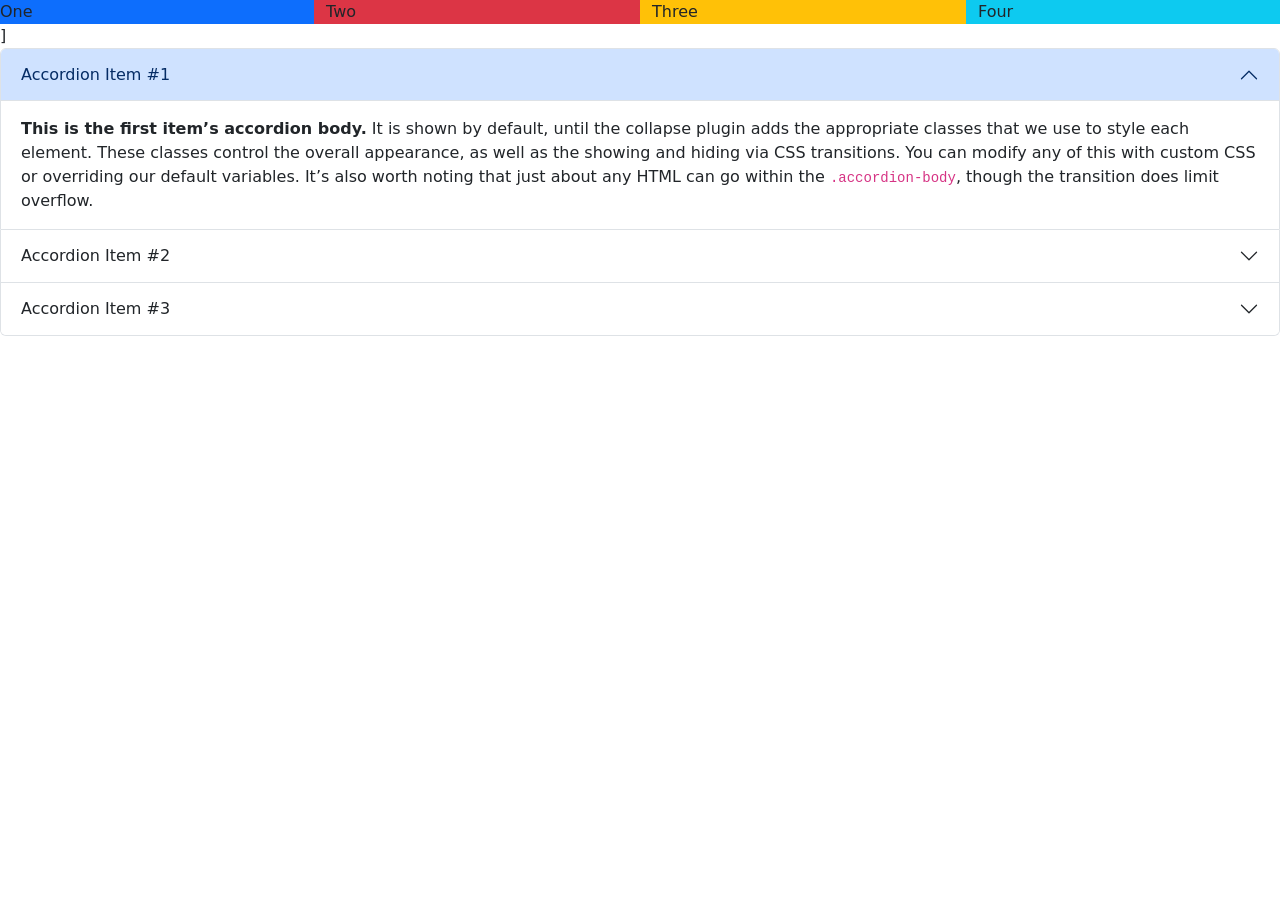
<file: Bootstrap/index.html>
<!doctype html>
<html lang="en">
  <head>
    <meta charset="utf-8">
    <meta name="viewport" content="width=device-width, initial-scale=1">
    <title>Bootstrap demo</title>
    <link href="https://cdn.jsdelivr.net/npm/bootstrap@5.3.8/dist/css/bootstrap.min.css" rel="stylesheet" integrity="sha384-sRIl4kxILFvY47J16cr9ZwB07vP4J8+LH7qKQnuqkuIAvNWLzeN8tE5YBujZqJLB" crossorigin="anonymous">
  </head>
  <style>
    .box{
        width: 200px;
        height: 200px;
    }
  </style>
  <body>
    <!-- <h1 class="text-secondary">Hello, world!</h1>

    <div class="box bg-warning px-5 m-5 rounded-5">
        hello
    </div> -->


    <!-- <div class="d-flex flex-row justify-content-center gap-2"> 
        <div class="w-25 h-50 bg-primary p-5">h</div>
        <div class="w-25 h-50 bg-info p-5">h</div>
        <div class="w-25 h-50 bg-danger p-5">h</div>
    </div>


    <div class="row">
        <div class="col-1 bg-primary">h</div>
        <div class="col-1 bg-secondary">h</div>
        <div class="col-1 bg-danger">h</div>
        <div class="col-1 bg-warning">h</div>
        <div class="col-1 bg-info">h</div>
        <div class="col-1 bg-dark">h</div>
        <div class="col-1 bg-primary">h</div>
        <div class="col-1 bg-secondary">h</div>
        <div class="col-1 bg-danger">h</div>
        <div class="col-1 bg-warning">h</div>
        <div class="col-1 bg-info">h</div>
        <div class="col-1 bg-dark">h</div>
    </div>


    <div class="row justify-content-center">
        <div class="col-2 bg-primary">h</div>
        <div class="col-2 bg-info">h</div>
        <div class="col-2 bg-secondary">h</div>
        <div class="col-2 bg-dark">hx</div>
    </div> -->

    <!-- <div class="bg-warning p-xxl-5 p-xl-4 p-lg-3 p-md-2 p-sm-1">
        Hello Everyone
    </div> -->

    <div class="row">
        <div class="col-xl-3 col-md-6 col-sm-12 bg-primary">One</div>
        <div class="col-xl-3 col-md-6 col-sm-12 bg-danger">Two</div>
        <div class="col-xl-3 col-md-6 col-sm-12 bg-warning">Three</div>
        <div class="col-xl-3 col-md-6 col-sm-12 bg-info">Four</div>
    </div>]


    <div class="accordion" id="accordionExample">
  <div class="accordion-item">
    <h2 class="accordion-header">
      <button class="accordion-button" type="button" data-bs-toggle="collapse" data-bs-target="#collapseOne" aria-expanded="true" aria-controls="collapseOne">
        Accordion Item #1
      </button>
    </h2>
    <div id="collapseOne" class="accordion-collapse collapse show" data-bs-parent="#accordionExample">
      <div class="accordion-body">
        <strong>This is the first item’s accordion body.</strong> It is shown by default, until the collapse plugin adds the appropriate classes that we use to style each element. These classes control the overall appearance, as well as the showing and hiding via CSS transitions. You can modify any of this with custom CSS or overriding our default variables. It’s also worth noting that just about any HTML can go within the <code>.accordion-body</code>, though the transition does limit overflow.
      </div>
    </div>
  </div>
  <div class="accordion-item">
    <h2 class="accordion-header">
      <button class="accordion-button collapsed" type="button" data-bs-toggle="collapse" data-bs-target="#collapseTwo" aria-expanded="false" aria-controls="collapseTwo">
        Accordion Item #2
      </button>
    </h2>
    <div id="collapseTwo" class="accordion-collapse collapse" data-bs-parent="#accordionExample">
      <div class="accordion-body">
        <strong>This is the second item’s accordion body.</strong> It is hidden by default, until the collapse plugin adds the appropriate classes that we use to style each element. These classes control the overall appearance, as well as the showing and hiding via CSS transitions. You can modify any of this with custom CSS or overriding our default variables. It’s also worth noting that just about any HTML can go within the <code>.accordion-body</code>, though the transition does limit overflow.
      </div>
    </div>
  </div>
  <div class="accordion-item">
    <h2 class="accordion-header">
      <button class="accordion-button collapsed" type="button" data-bs-toggle="collapse" data-bs-target="#collapseThree" aria-expanded="false" aria-controls="collapseThree">
        Accordion Item #3
      </button>
    </h2>
    <div id="collapseThree" class="accordion-collapse collapse" data-bs-parent="#accordionExample">
      <div class="accordion-body">
        <strong>This is the third item’s accordion body.</strong> It is hidden by default, until the collapse plugin adds the appropriate classes that we use to style each element. These classes control the overall appearance, as well as the showing and hiding via CSS transitions. You can modify any of this with custom CSS or overriding our default variables. It’s also worth noting that just about any HTML can go within the <code>.accordion-body</code>, though the transition does limit overflow.
      </div>
    </div>
  </div>
</div>

    <script src="https://cdn.jsdelivr.net/npm/bootstrap@5.3.8/dist/js/bootstrap.bundle.min.js" integrity="sha384-FKyoEForCGlyvwx9Hj09JcYn3nv7wiPVlz7YYwJrWVcXK/BmnVDxM+D2scQbITxI" crossorigin="anonymous"></script>
  </body>
</html>
</file>
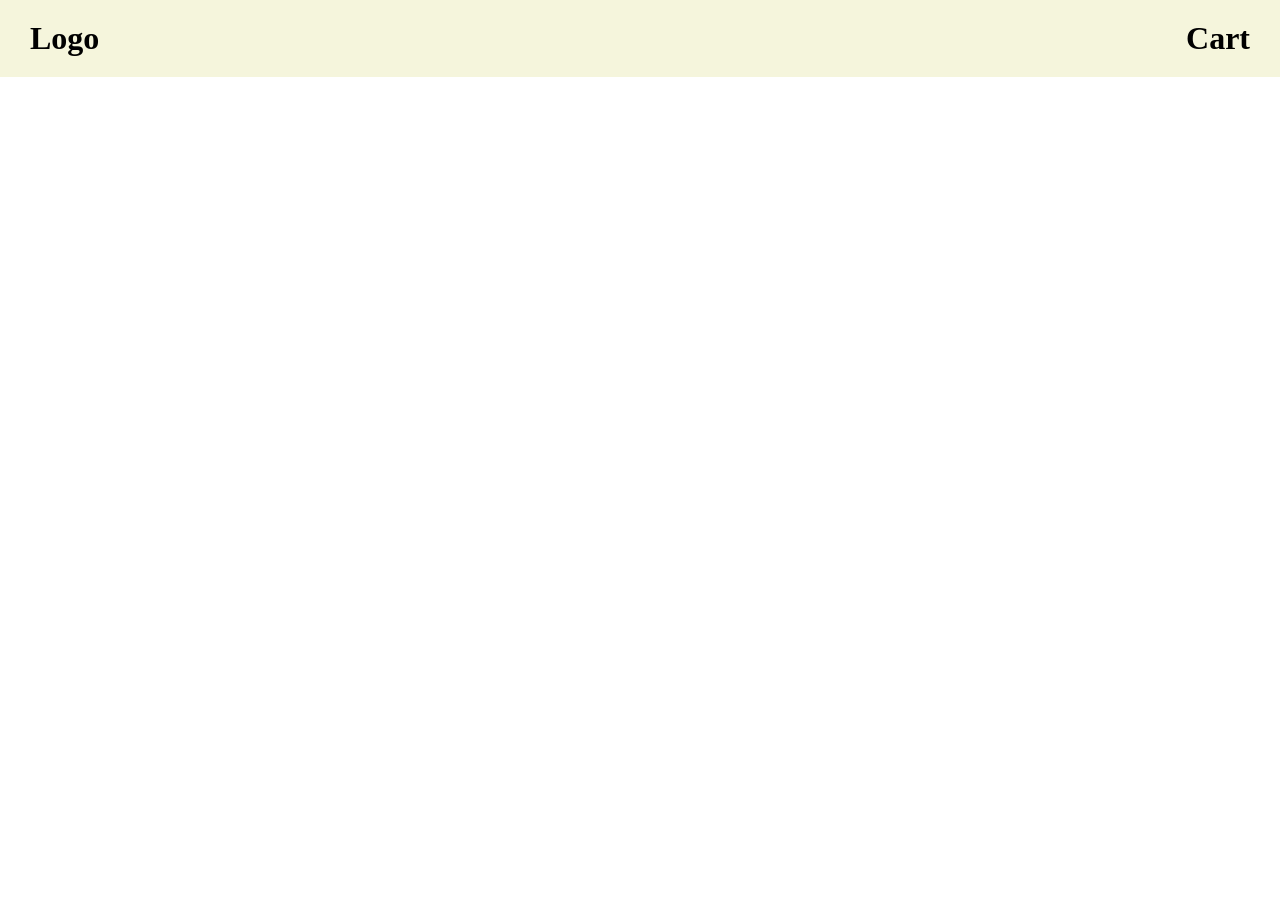
<file: Adv JS/Project/index.html>
<!DOCTYPE html>
<html lang="en">
<head>
    <meta charset="UTF-8">
    <meta name="viewport" content="width=device-width, initial-scale=1.0">
    <title>Document</title>
    <link rel="stylesheet" href="style.css">
</head>
<body>
    <header>
        <h1>Logo</h1>
        <h1>Cart</h1>
    </header>

    <main>
        
    </main>

    <script src="script.js"></script>
</body>
</html>
</file>
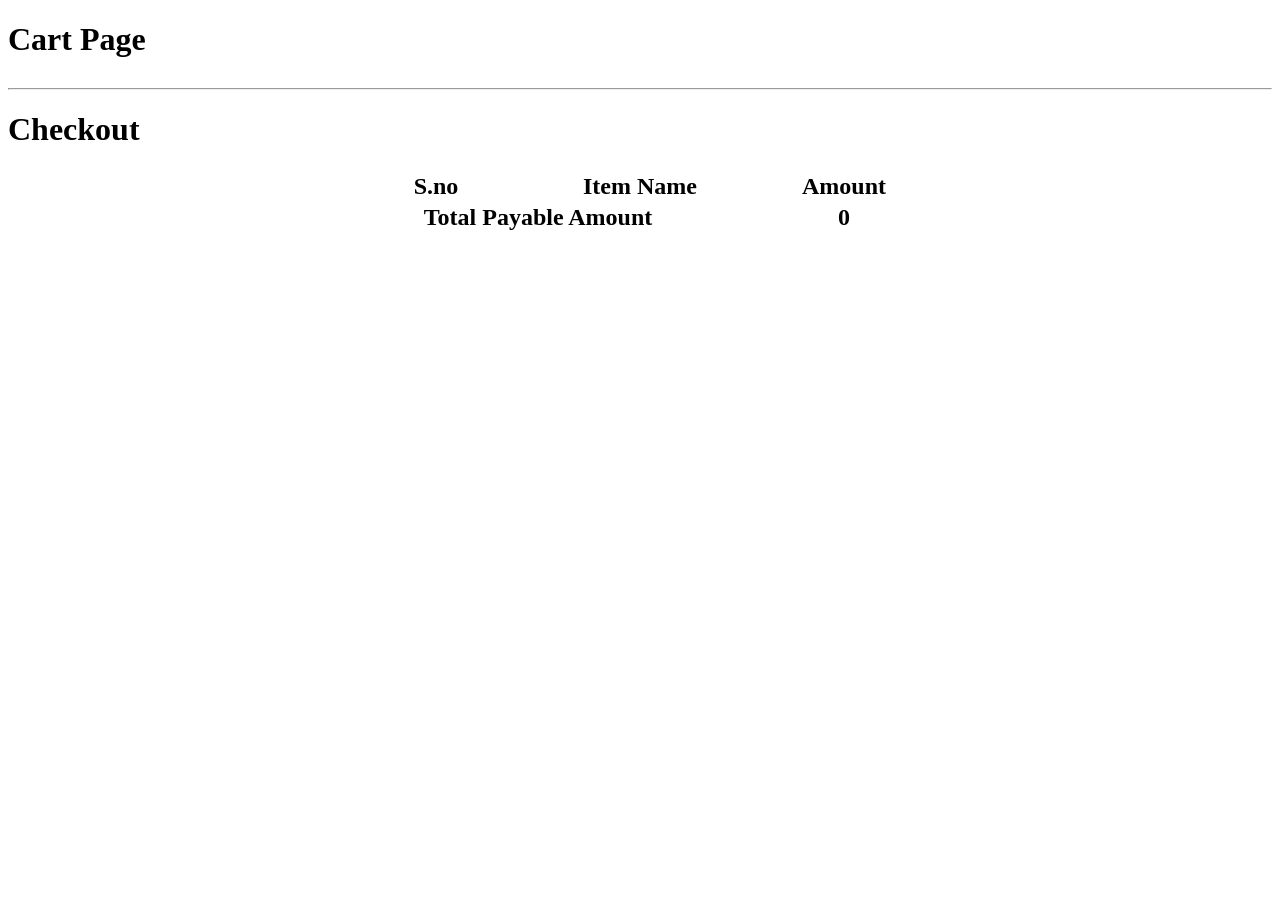
<file: Adv JS/Project/Cart.html>
<!DOCTYPE html>
<html lang="en">

<head>
    <meta charset="UTF-8">
    <meta name="viewport" content="width=device-width, initial-scale=1.0">
    <title>Document</title>
</head>
<style>
    .outer {
        display: flex;
        justify-content: space-between;
        align-items: center;
    }

    .qty {
        display: flex;
        justify-content: space-between;
        align-items: center;
    }

    .price-remove {
        display: flex;
        justify-content: space-between;
        align-items: center;
    }

    main {
        width: 80%;
        margin: auto;
        display: flex;
        flex-direction: column;
    }

    table{
        display: flex;
        justify-content: center;
        font-size: 1.5rem;
    }
</style>

<body>
    <h1>Cart Page</h1>
    <main>

    </main>
    <hr>
    <footer>
        <h1>Checkout</h1>
        <table>
            <tr class="head">
                <th width="200px">S.no</th>
                <th width="200px">Item Name</th>
                <th width="200px">Amount</th>
            </tr>
            <tr class="exit">
                <th colspan="2">Total Payable Amount</th>
                <th class="totalValue">0</th>
            </tr>
        </table>
    </footer>

    <script>

        let cart = JSON.parse(localStorage.getItem("mycart") || "[]");
        let head1 = document.querySelector(".head")


        console.log(cart)

        cart.map((el) => {
            let outer = document.createElement("div")

            let image = document.createElement("div")
            let content = document.createElement("div")

            let img = document.createElement("img")
            img.src = el.thumbnail

            let h1 = document.createElement("h1")

            let qty = document.createElement("div")
            let head = document.createElement("h3")

            let inc_dec = document.createElement("div")
            let dec = document.createElement("button")
            let no = document.createElement("span")
            let inc = document.createElement("button")

            let price_remove = document.createElement("div")
            let price = document.createElement("p")
            let remove = document.createElement("button")

            h1.innerText = el.title
            head.innerText = "Quantity"
            dec.innerText = "-"
            inc.innerText = "+"
            remove.innerText = "Remove from Cart"
            no.innerText = el.qty
            price.innerText = `Rs ${Math.ceil(el.price * 93) * el.qty}/-`

            outer.classList.add("outer")
            qty.classList.add("qty")
            price_remove.classList.add("price-remove")
            content.style.width = "40%"
            
            let totalValue=document.querySelector(".totalValue")
            let total = cart.reduce((acc,el) => {
               return acc+(el.qty*(Math.ceil(el.price*93)))
            },0)

            inc.addEventListener("click", () => {
                console.log("clicked")
                let existing = cart.find((product) => product.id === el.id)
                if (existing) {
                    existing.qty += 1
                    // cart.push({...el,existing})
                    localStorage.setItem("mycart", JSON.stringify(cart))
                }
                if (el.qty == 1) {
                    dec.disabled = true
                }
                else {
                    dec.disabled = false

                }

                no.innerText = el.qty
                price.innerText = `Rs ${Math.ceil(el.price * 93) * el.qty}/-`;

                item_price.innerText = `Rs ${Math.ceil(el.price * 93) * el.qty}/-`
                totalValue.innerText=`Rs ${total}/-`
            })

            dec.addEventListener("click", () => {
                console.log("clicked")
                let existing = cart.find((product) => product.id === el.id)
                if (existing) {
                    existing.qty -= 1
                    localStorage.setItem("mycart", JSON.stringify(cart))
                }
                if (el.qty == 1) {
                    dec.disabled = true
                }

                no.innerText = el.qty
                price.innerText = `Rs ${Math.ceil(el.price * 93) * el.qty}/-`
                item_price.innerText = `Rs ${Math.ceil(el.price * 93) * el.qty}/-`
                totalValue.innerText=`Rs ${total}/-`
            })


            image.append(img)
            inc_dec.append(dec, no, inc)

            qty.append(head, inc_dec)
            price_remove.append(price, remove)

            content.append(h1, qty, price_remove)

            outer.append(image, content)


            document.querySelector("main").append(outer)


            if (el.qty == 1) {
                dec.disabled = true
            }

            let row = document.createElement("tr")
            let s_no = document.createElement("td")
            let item_name = document.createElement("td")
            let item_price = document.createElement("td")
            row.style.textAlign = "center"

            s_no.innerText = "1"
            item_name.innerText = el.title
            item_price.innerText = `Rs ${Math.ceil(el.price * 93) * el.qty}/-`
            row.append(s_no, item_name, item_price)

            head1.insertAdjacentElement("afterend", row)

            // reduce(callback,acc)

            

            console.log(Math.ceil(total))

            totalValue.innerText=`Rs ${total}/-`
        })
    </script>
</body>

</html>
</file>
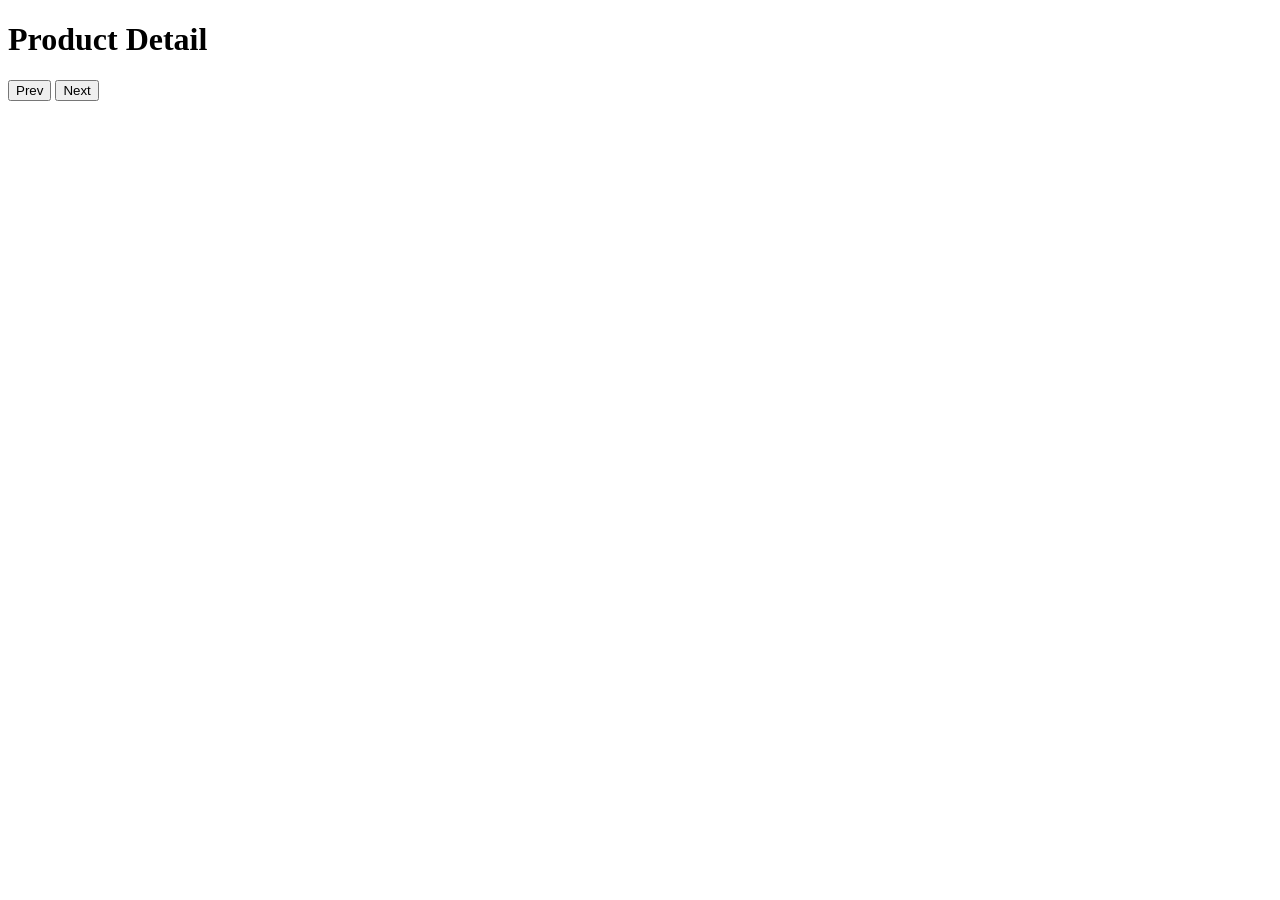
<file: Adv JS/Project/ProductDetail.html>
<!DOCTYPE html>
<html lang="en">
<head>
    <meta charset="UTF-8">
    <meta name="viewport" content="width=device-width, initial-scale=1.0">
    <title>Document</title>
</head>
<style>
    .slider{
    }
    .slides{
        width: 400px;
        display: flex;
        overflow: hidden;
    }
</style>
<body>
    <h1>Product Detail</h1>

    <main>
        <div class="slider">
            <div class="slides"></div>
            <button>Prev</button>
            <button class="next">Next</button>
        </div>
        <div class="content"></div>
    </main>

    <script src="products.js"></script>
</body>
</html>
</file>
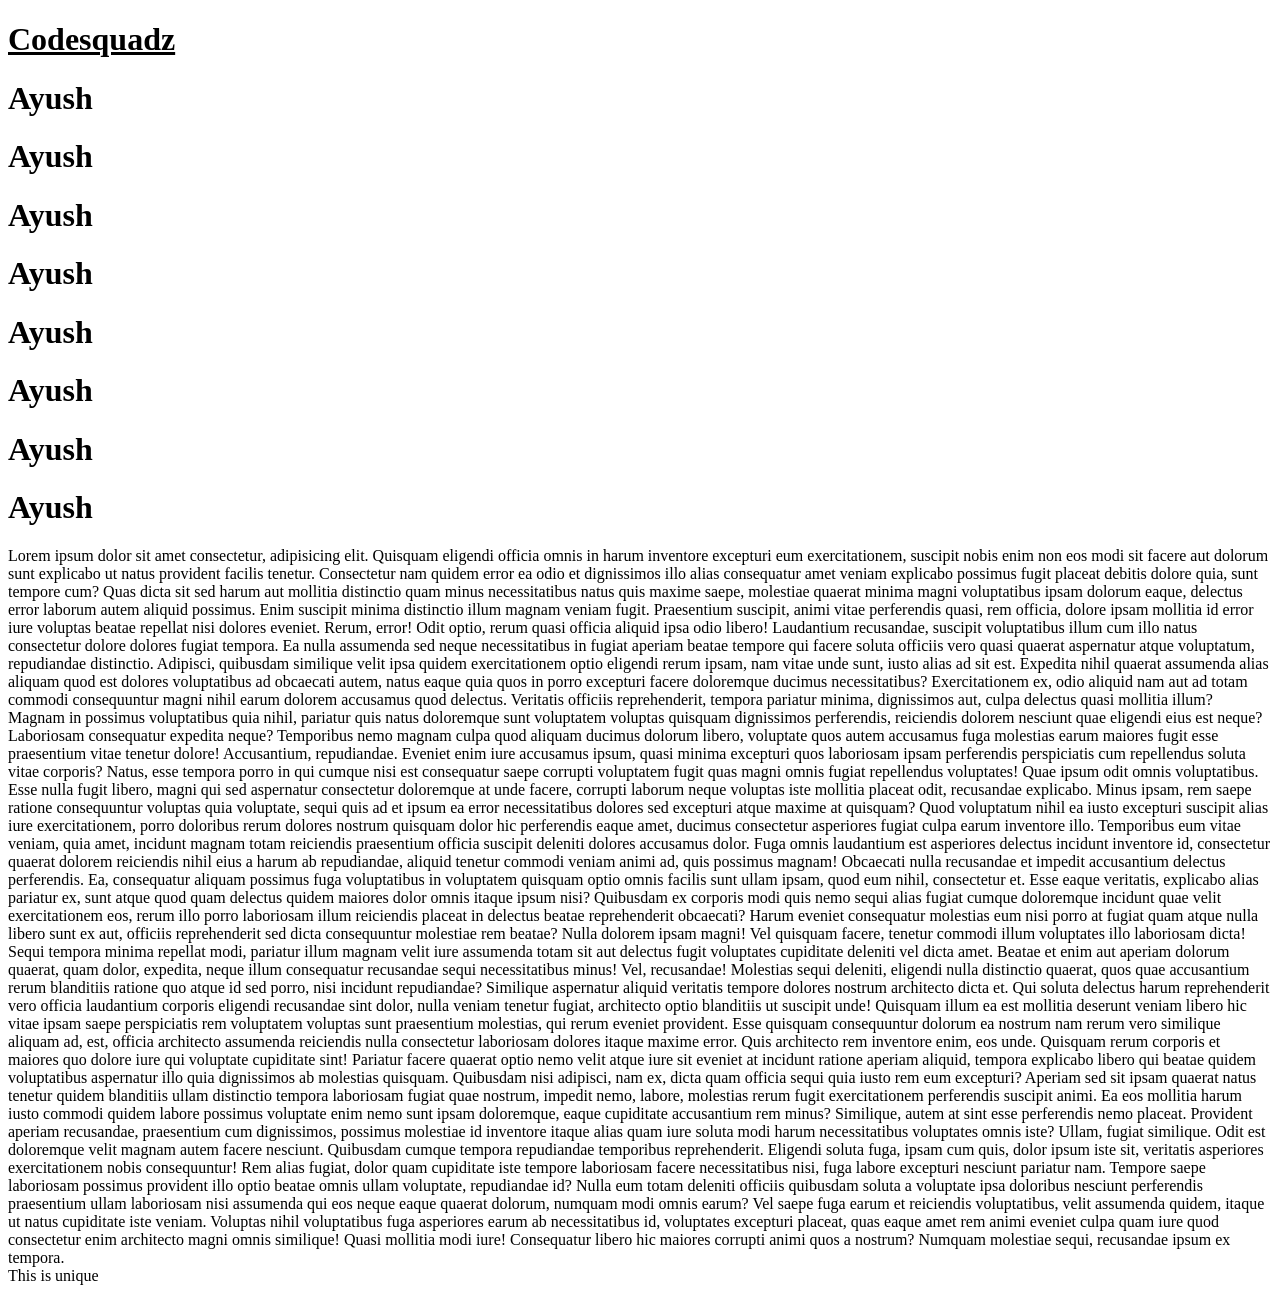
<file: JS/Class 5/FifthJs.html>
<!DOCTYPE html>
<html lang="en">
<head>
    <meta charset="UTF-8">
    <meta name="viewport" content="width=device-width, initial-scale=1.0">
    <title>Document</title>
</head>
<body>
    
    <h1>Ayush</h1>
    <h1>Ayush</h1>
    <h1>Ayush</h1>
    <h1>Ayush</h1>
    <h1>Ayush</h1>
    <h1>Ayush</h1>
    <h1>Ayush</h1>
    <h1>Ayush</h1>
    <h1>Ayush</h1>

    <div class="content">
        Lorem ipsum dolor sit amet consectetur, adipisicing elit. Quisquam eligendi officia omnis in harum inventore excepturi eum exercitationem, suscipit nobis enim non eos modi sit facere aut dolorum sunt explicabo ut natus provident facilis tenetur. Consectetur nam quidem error ea odio et dignissimos illo alias consequatur amet veniam explicabo possimus fugit placeat debitis dolore quia, sunt tempore cum? Quas dicta sit sed harum aut mollitia distinctio quam minus necessitatibus natus quis maxime saepe, molestiae quaerat minima magni voluptatibus ipsam dolorum eaque, delectus error laborum autem aliquid possimus. Enim suscipit minima distinctio illum magnam veniam fugit. Praesentium suscipit, animi vitae perferendis quasi, rem officia, dolore ipsam mollitia id error iure voluptas beatae repellat nisi dolores eveniet. Rerum, error! Odit optio, rerum quasi officia aliquid ipsa odio libero! Laudantium recusandae, suscipit voluptatibus illum cum illo natus consectetur dolore dolores fugiat tempora. Ea nulla assumenda sed neque necessitatibus in fugiat aperiam beatae tempore qui facere soluta officiis vero quasi quaerat aspernatur atque voluptatum, repudiandae distinctio. Adipisci, quibusdam similique velit ipsa quidem exercitationem optio eligendi rerum ipsam, nam vitae unde sunt, iusto alias ad sit est. Expedita nihil quaerat assumenda alias aliquam quod est dolores voluptatibus ad obcaecati autem, natus eaque quia quos in porro excepturi facere doloremque ducimus necessitatibus? Exercitationem ex, odio aliquid nam aut ad totam commodi consequuntur magni nihil earum dolorem accusamus quod delectus. Veritatis officiis reprehenderit, tempora pariatur minima, dignissimos aut, culpa delectus quasi mollitia illum? Magnam in possimus voluptatibus quia nihil, pariatur quis natus doloremque sunt voluptatem voluptas quisquam dignissimos perferendis, reiciendis dolorem nesciunt quae eligendi eius est neque? Laboriosam consequatur expedita neque? Temporibus nemo magnam culpa quod aliquam ducimus dolorum libero, voluptate quos autem accusamus fuga molestias earum maiores fugit esse praesentium vitae tenetur dolore! Accusantium, repudiandae. Eveniet enim iure accusamus ipsum, quasi minima excepturi quos laboriosam ipsam perferendis perspiciatis cum repellendus soluta vitae corporis? Natus, esse tempora porro in qui cumque nisi est consequatur saepe corrupti voluptatem fugit quas magni omnis fugiat repellendus voluptates! Quae ipsum odit omnis voluptatibus. Esse nulla fugit libero, magni qui sed aspernatur consectetur doloremque at unde facere, corrupti laborum neque voluptas iste mollitia placeat odit, recusandae explicabo. Minus ipsam, rem saepe ratione consequuntur voluptas quia voluptate, sequi quis ad et ipsum ea error necessitatibus dolores sed excepturi atque maxime at quisquam? Quod voluptatum nihil ea iusto excepturi suscipit alias iure exercitationem, porro doloribus rerum dolores nostrum quisquam dolor hic perferendis eaque amet, ducimus consectetur asperiores fugiat culpa earum inventore illo. Temporibus eum vitae veniam, quia amet, incidunt magnam totam reiciendis praesentium officia suscipit deleniti dolores accusamus dolor. Fuga omnis laudantium est asperiores delectus incidunt inventore id, consectetur quaerat dolorem reiciendis nihil eius a harum ab repudiandae, aliquid tenetur commodi veniam animi ad, quis possimus magnam! Obcaecati nulla recusandae et impedit accusantium delectus perferendis. Ea, consequatur aliquam possimus fuga voluptatibus in voluptatem quisquam optio omnis facilis sunt ullam ipsam, quod eum nihil, consectetur et. Esse eaque veritatis, explicabo alias pariatur ex, sunt atque quod quam delectus quidem maiores dolor omnis itaque ipsum nisi? Quibusdam ex corporis modi quis nemo sequi alias fugiat cumque doloremque incidunt quae velit exercitationem eos, rerum illo porro laboriosam illum reiciendis placeat in delectus beatae reprehenderit obcaecati? Harum eveniet consequatur molestias eum nisi porro at fugiat quam atque nulla libero sunt ex aut, officiis reprehenderit sed dicta consequuntur molestiae rem beatae? Nulla dolorem ipsam magni! Vel quisquam facere, tenetur commodi illum voluptates illo laboriosam dicta! Sequi tempora minima repellat modi, pariatur illum magnam velit iure assumenda totam sit aut delectus fugit voluptates cupiditate deleniti vel dicta amet. Beatae et enim aut aperiam dolorum quaerat, quam dolor, expedita, neque illum consequatur recusandae sequi necessitatibus minus! Vel, recusandae! Molestias sequi deleniti, eligendi nulla distinctio quaerat, quos quae accusantium rerum blanditiis ratione quo atque id sed porro, nisi incidunt repudiandae? Similique aspernatur aliquid veritatis tempore dolores nostrum architecto dicta et. Qui soluta delectus harum reprehenderit vero officia laudantium corporis eligendi recusandae sint dolor, nulla veniam tenetur fugiat, architecto optio blanditiis ut suscipit unde! Quisquam illum ea est mollitia deserunt veniam libero hic vitae ipsam saepe perspiciatis rem voluptatem voluptas sunt praesentium molestias, qui rerum eveniet provident. Esse quisquam consequuntur dolorum ea nostrum nam rerum vero similique aliquam ad, est, officia architecto assumenda reiciendis nulla consectetur laboriosam dolores itaque maxime error. Quis architecto rem inventore enim, eos unde. Quisquam rerum corporis et maiores quo dolore iure qui voluptate cupiditate sint! Pariatur facere quaerat optio nemo velit atque iure sit eveniet at incidunt ratione aperiam aliquid, tempora explicabo libero qui beatae quidem voluptatibus aspernatur illo quia dignissimos ab molestias quisquam. Quibusdam nisi adipisci, nam ex, dicta quam officia sequi quia iusto rem eum excepturi? Aperiam sed sit ipsam quaerat natus tenetur quidem blanditiis ullam distinctio tempora laboriosam fugiat quae nostrum, impedit nemo, labore, molestias rerum fugit exercitationem perferendis suscipit animi. Ea eos mollitia harum iusto commodi quidem labore possimus voluptate enim nemo sunt ipsam doloremque, eaque cupiditate accusantium rem minus? Similique, autem at sint esse perferendis nemo placeat. Provident aperiam recusandae, praesentium cum dignissimos, possimus molestiae id inventore itaque alias quam iure soluta modi harum necessitatibus voluptates omnis iste? Ullam, fugiat similique. Odit est doloremque velit magnam autem facere nesciunt. Quibusdam cumque tempora repudiandae temporibus reprehenderit. Eligendi soluta fuga, ipsam cum quis, dolor ipsum iste sit, veritatis asperiores exercitationem nobis consequuntur! Rem alias fugiat, dolor quam cupiditate iste tempore laboriosam facere necessitatibus nisi, fuga labore excepturi nesciunt pariatur nam. Tempore saepe laboriosam possimus provident illo optio beatae omnis ullam voluptate, repudiandae id? Nulla eum totam deleniti officiis quibusdam soluta a voluptate ipsa doloribus nesciunt perferendis praesentium ullam laboriosam nisi assumenda qui eos neque eaque quaerat dolorum, numquam modi omnis earum? Vel saepe fuga earum et reiciendis voluptatibus, velit assumenda quidem, itaque ut natus cupiditate iste veniam. Voluptas nihil voluptatibus fuga asperiores earum ab necessitatibus id, voluptates excepturi placeat, quas eaque amet rem animi eveniet culpa quam iure quod consectetur enim architecto magni omnis similique! Quasi mollitia modi iure! Consequatur libero hic maiores corrupti animi quos a nostrum? Numquam molestiae sequi, recusandae ipsum ex tempora.
    </div>

    <div id="unique">
        This is unique
    </div>

    <script>
        // Two Dimensional ARRAY
        // let arr=[
        //     [10,20,30],
        //     [40,50,60]
        // ]

        // console.log(arr)

        // for(let i=0;i<arr.length;i++){ // 0 1
        //     console.log(arr[i])
        //         for(let j=0;j<arr[i].length;j++){
        //             console.log(arr[i][j])
        //     }
        // }

        // Objects are divided in key value pair.
        // {key:value,........} , it is unstructured way.

        // Api data is stored in this form (JSON DATA)

        // JSON : JAVASCRIPT OBJECT NOTATION

        let obj={
            name:"Sumit",
            age:25,
            city:"Gurgaon"
        }

        console.log(obj)

        // Array of objects
        let arrObj=[
            {
                name:"Vishwas",
                city:"Hardoi",
                course:"MERN"
            },
            {
                name:"Nikhil",
                city:"Nashik",
                course:"JAVA"
            },
            {
                name:"Mamta",
                city:"Chandigarh",
                course:"DOT NET"
            },
            {
                name:"Lalit",
                city:"Noida",
                course:"DA"
            },
            {
                name:"Kusum",
                city:"Ghaziabad",
                course:"DS"
            }
        ]

        // console.log(arrObj)

        // How we can access the key ?
        // 2 ways
        // i. using . operator
        // ii. using ["keyname"]

        // for(let i=0;i<arrObj.length;i++){
        //     // console.log(arrObj[i].name)
        //     // console.log(arrObj[i].city)
        //     // console.log(arrObj[i]["course"])

        //     console.log(`My name is ${arrObj[i].name} I belong to ${arrObj[i].city} I have pursed ${arrObj[i].course} from Codesquadz.`)
        // }

        // If I want to add any key in our object?
        // objectName["keyname"]="Value"; // if key exist then it will get update , otherwise it will get add.

        // for(let i=0;i<arrObj.length;i++){
        //     arrObj[i]["branch"]="Noida"
        // }

        // console.log(arrObj)

        // DOM : Document Object Model

        // If you want access whole page : document

        // How to access the Element?
            // getElementByID,getElementByClassName,getElementByTagname
            // let h1=document.getElementsByTagName("h1") // array return
            // console.log(h1[0])
 
            // let para=document.getElementsByClassName("content") // array return
            // console.log(para[0])

            // let unique=document.getElementById("unique") // element
            // console.log(unique)

            // querySelector , querySelectorAll(array)
            let h1=document.querySelector("h1")
            // let para=document.querySelector(".content")
            // let unique=document.querySelector("#unique")
            
            // let h1=document.querySelectorAll("h1")

            // How to Edit the text?
            // innerText & innerHTML
            h1.innerText="<u>Codesquadz</u>"
            h1.innerHTML="<u>Codesquadz</u>"
            console.log(h1.innerText)
    </script>
</body>
</html>
</file>
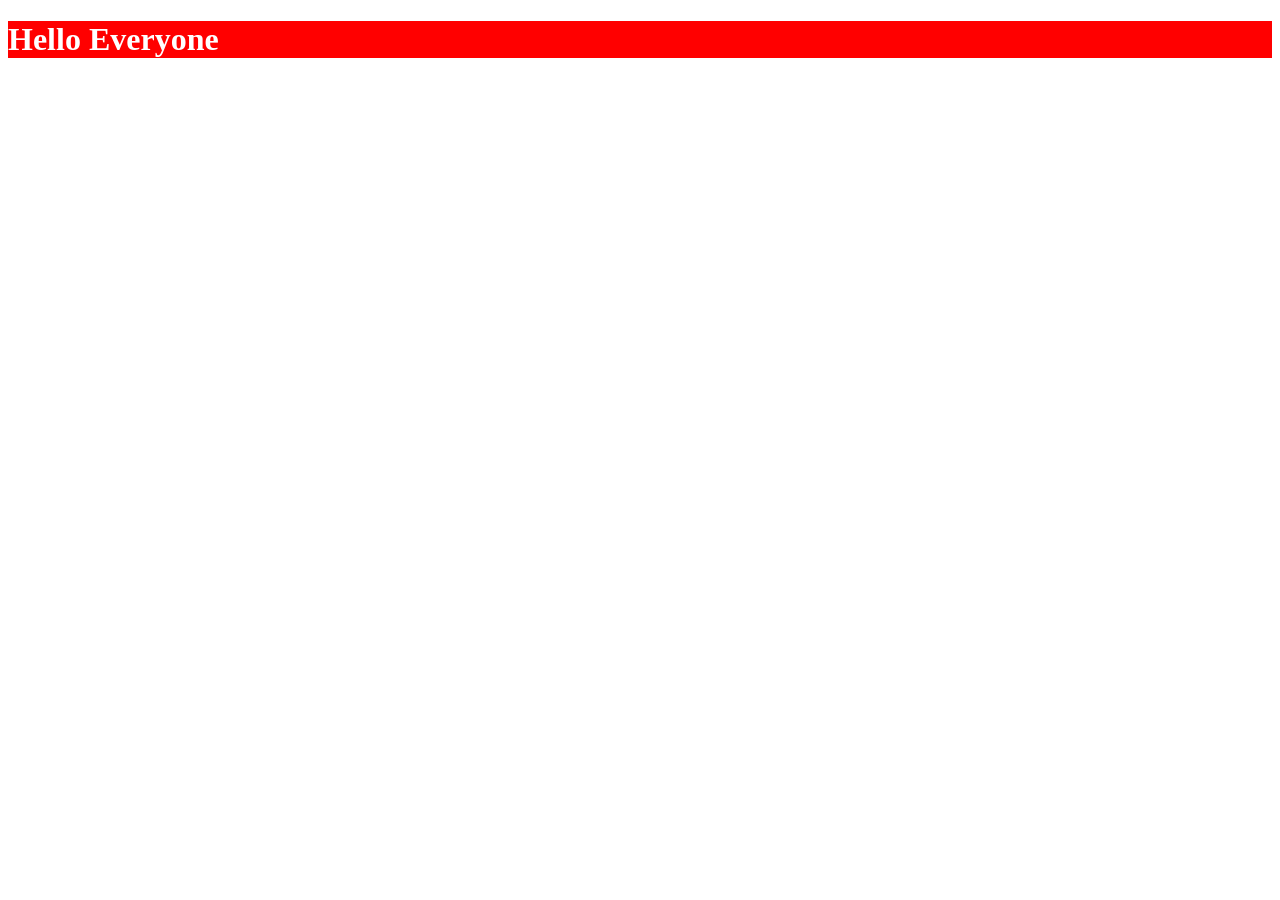
<file: JS/Class 6/SixthJs.html>
<!DOCTYPE html>
<html lang="en">
<head>
    <meta charset="UTF-8">
    <meta name="viewport" content="width=device-width, initial-scale=1.0">
    <title>Document</title>
</head>
<style>
    .color{
        color: white;
    }

    .bg{
        background-color: red;
    }

    .font{
        font-size: 6rem;
    }
</style>
<body>
    
    <h1>
        Hello Everyone
    </h1>
    <script>
        // What is Functions?
        // A block of code that is executed whenever it is called.

        // Syntax
        // function func_name(){
            // code
        // }

        // func_name() // call

        // function greet(){
        //     console.log("hello Everyone");
        // }

        // greet()

        // What is iife?
        // immediate invoke function expression.

        // (function greet(){
        //     console.log("hello Everyone");
        // })()

        // What are the scopes of the function?
        // Their three types of scopes:
        // 1. Global Scope : 
        // let a=10;
        // function call(){
        //     console.log(a)
        // }

        // call()

        // 2. Block Scope
        // {
        //     let b=10;
        // }
        // console.log(b)

        // 3. Function Scope
        // function intro(){
        //     let name="Ayush Kumar"
        // }

        // console.log(name);

        // 3. Lexical Scope / What is Closures?

        // function outerFun(){ // in this scope child func can access value of parent function.
        //     let a=10;
        //     function innerFunc(){
        //         let b=20;
        //         console.log(a+b)
        //     }
        //     innerFunc()
        // }

        // Type of Functions:
        // 1. Normal Function
        // 2. Parmeterised & Argument Function
        // function add(a,b){
        //     console.log(a+b)
        // }

        // add(10,20);
        // add(11,20);
        // add(12,20);
        // add(13,20);

        // 3. returning function
        // return keyword : Where the value is directly assigned to a function.
        // function add(a,b){
        //     return a+b
        // }

        // 4. Default Parameter Function.
        // function employee(name,city="Delhi"){
        //     console.log(name,city)
        // }

        // employee("Ayush")
        // employee("Anil")
        // employee("Anish","Noida")

        // 5. Variable FUnction Expression
        // let detail=function(name,city){
        //     console.log(name,city)
        // }

        // detail("Nishant","Gurgaon")

        // 6. Arrow Function
        // let detail=()=>{
        //     console.log("Arrow Function")
        // }


        // How we can create styling? // inline css
        // variable.style.propertName
        let h1=document.querySelector("h1")

        // h1.style.backgroundColor="red"
        // h1.style.color="white"

        // What is getter & setter?
        // getAttribute & setAttribute

        // console.log(h1.getAttribute("class")) // this get me a value of attribute
        // h1.setAttribute("class","font")

        // Here setAttribute overlaps all the old values.

        // What is class List?
        // .add,.remove,.contains,.toggle
        h1.classList.add("bg")
        h1.classList.add("color")
        h1.classList.add("font")

        h1.classList.remove("font")

        h1.classList.toggle("font")
        h1.classList.toggle("font")
        h1.classList.toggle("font")
        h1.classList.toggle("font")

        console.log(h1.classList.contains("font"))


    </script>
</body>
</html>
</file>
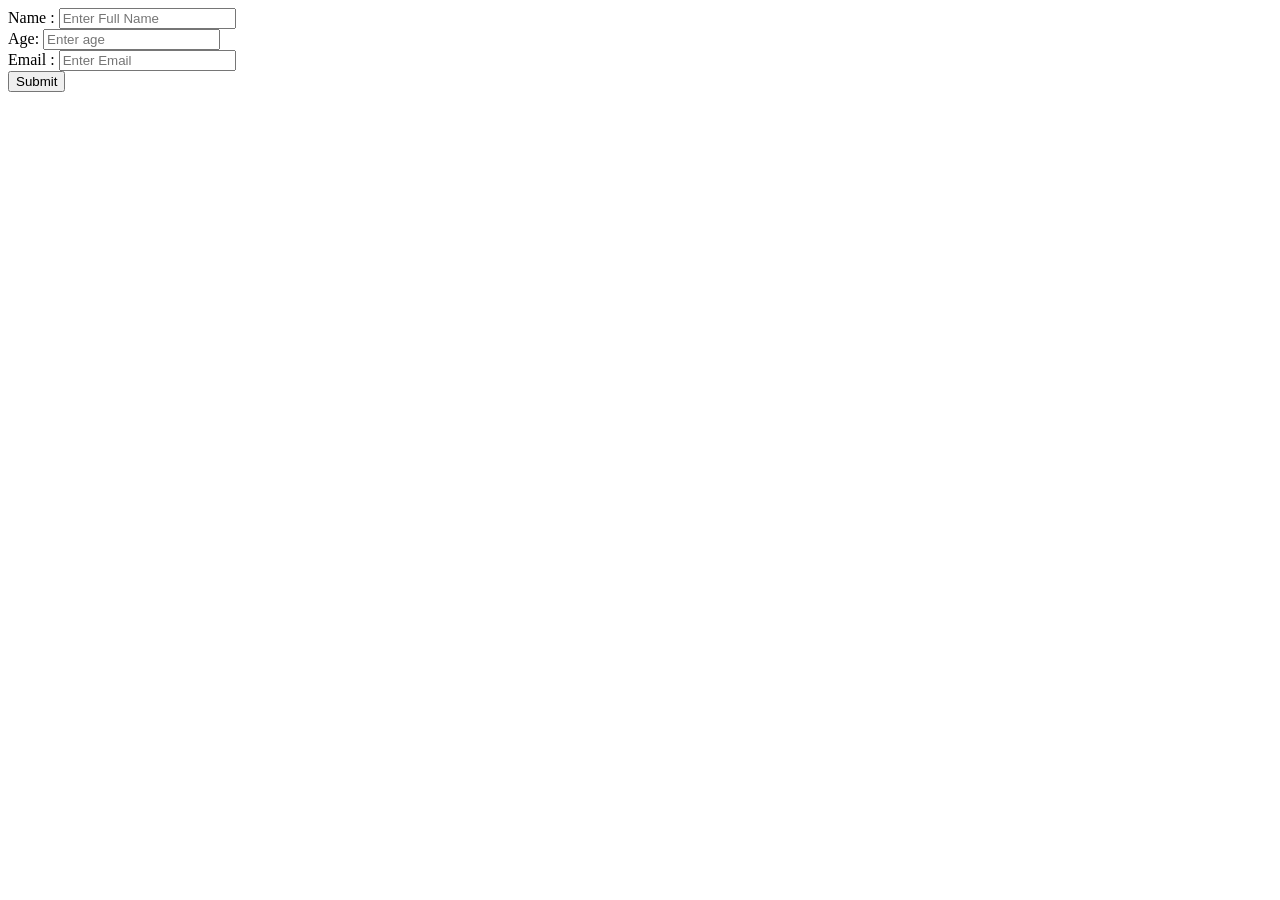
<file: JS/Class 7/SeventJs.html>
<!DOCTYPE html>
<html lang="en">

<head>
    <meta charset="UTF-8">
    <meta name="viewport" content="width=device-width, initial-scale=1.0">
    <title>Document</title>
</head>

<body>
    <!-- <p>
        Lorem ipsum dolor sit amet consectetur adipisicing elit. Modi labore sapiente velit dolore quos nam culpa cum,
        voluptatum et perspiciatis magnam praesentium esse vero beatae pariatur illum veniam impedit quidem mollitia?
        Provident sunt eveniet voluptas cupiditate quam distinctio odit, illum accusantium optio veniam repudiandae nam
        ab vel? Qui, illo asperiores natus iusto ullam doloribus in ratione totam possimus quibusdam laborum, ducimus
        deserunt officia nisi quasi modi iure, maiores optio voluptatibus sunt eum. Numquam distinctio nihil, eius
        facilis dolore quis non modi nemo quaerat neque iure omnis cupiditate obcaecati hic provident ad rerum minima
        recusandae, natus corrupti autem maiores sed cumque.
    </p> -->

    <!-- <button onclick="handleClick()">Click Me</button> -->

    <!-- <input type="text">
    <button>Click Me</button> -->


    <form action="">
        <label for="">Name :</label>
        <input type="text" placeholder="Enter Full Name" id="name">
        <br>
        <label for="">Age: </label>
        <input type="number" placeholder="Enter age" id="age">
        <br>
        <label for="">Email :</label>
        <input type="email" placeholder="Enter Email" id="email">
        <br>
        <input type="submit" id="submit">
    </form>

    <script>
        // let h1=document.createElement("h1")
        // h1.innerText="Hello"

        // document.querySelector("body").append(h1)
        // document.querySelector("body").prepend(h1)
        // document.querySelector("p").insertAdjacentElement("afterbegin",h1)
        // document.querySelector("p").insertAdjacentElement("afterend",h1)
        // document.querySelector("p").insertAdjacentElement("beforeend",h1)
        // document.querySelector("p").insertAdjacentElement("beforebegin",h1)

        let data = [
            {
                "userId": 1,
                "id": 1,
                "title": "sunt aut facere repellat provident occaecati excepturi optio reprehenderit",
                "body": "quia et suscipit\nsuscipit recusandae consequuntur expedita et cum\nreprehenderit molestiae ut ut quas totam\nnostrum rerum est autem sunt rem eveniet architecto"
            },
            {
                "userId": 1,
                "id": 2,
                "title": "qui est esse",
                "body": "est rerum tempore vitae\nsequi sint nihil reprehenderit dolor beatae ea dolores neque\nfugiat blanditiis voluptate porro vel nihil molestiae ut reiciendis\nqui aperiam non debitis possimus qui neque nisi nulla"
            },
            {
                "userId": 1,
                "id": 3,
                "title": "ea molestias quasi exercitationem repellat qui ipsa sit aut",
                "body": "et iusto sed quo iure\nvoluptatem occaecati omnis eligendi aut ad\nvoluptatem doloribus vel accusantium quis pariatur\nmolestiae porro eius odio et labore et velit aut"
            },
            {
                "userId": 1,
                "id": 4,
                "title": "eum et est occaecati",
                "body": "ullam et saepe reiciendis voluptatem adipisci\nsit amet autem assumenda provident rerum culpa\nquis hic commodi nesciunt rem tenetur doloremque ipsam iure\nquis sunt voluptatem rerum illo velit"
            },
            {
                "userId": 1,
                "id": 5,
                "title": "nesciunt quas odio",
                "body": "repudiandae veniam quaerat sunt sed\nalias aut fugiat sit autem sed est\nvoluptatem omnis possimus esse voluptatibus quis\nest aut tenetur dolor neque"
            },
            {
                "userId": 1,
                "id": 6,
                "title": "dolorem eum magni eos aperiam quia",
                "body": "ut aspernatur corporis harum nihil quis provident sequi\nmollitia nobis aliquid molestiae\nperspiciatis et ea nemo ab reprehenderit accusantium quas\nvoluptate dolores velit et doloremque molestiae"
            },
            {
                "userId": 1,
                "id": 7,
                "title": "magnam facilis autem",
                "body": "dolore placeat quibusdam ea quo vitae\nmagni quis enim qui quis quo nemo aut saepe\nquidem repellat excepturi ut quia\nsunt ut sequi eos ea sed quas"
            },
            {
                "userId": 1,
                "id": 8,
                "title": "dolorem dolore est ipsam",
                "body": "dignissimos aperiam dolorem qui eum\nfacilis quibusdam animi sint suscipit qui sint possimus cum\nquaerat magni maiores excepturi\nipsam ut commodi dolor voluptatum modi aut vitae"
            },
            {
                "userId": 1,
                "id": 9,
                "title": "nesciunt iure omnis dolorem tempora et accusantium",
                "body": "consectetur animi nesciunt iure dolore\nenim quia ad\nveniam autem ut quam aut nobis\net est aut quod aut provident voluptas autem voluptas"
            },
            {
                "userId": 1,
                "id": 10,
                "title": "optio molestias id quia eum",
                "body": "quo et expedita modi cum officia vel magni\ndoloribus qui repudiandae\nvero nisi sit\nquos veniam quod sed accusamus veritatis error"
            },
            {
                "userId": 2,
                "id": 11,
                "title": "et ea vero quia laudantium autem",
                "body": "delectus reiciendis molestiae occaecati non minima eveniet qui voluptatibus\naccusamus in eum beatae sit\nvel qui neque voluptates ut commodi qui incidunt\nut animi commodi"
            },
            {
                "userId": 2,
                "id": 12,
                "title": "in quibusdam tempore odit est dolorem",
                "body": "itaque id aut magnam\npraesentium quia et ea odit et ea voluptas et\nsapiente quia nihil amet occaecati quia id voluptatem\nincidunt ea est distinctio odio"
            },
            {
                "userId": 2,
                "id": 13,
                "title": "dolorum ut in voluptas mollitia et saepe quo animi",
                "body": "aut dicta possimus sint mollitia voluptas commodi quo doloremque\niste corrupti reiciendis voluptatem eius rerum\nsit cumque quod eligendi laborum minima\nperferendis recusandae assumenda consectetur porro architecto ipsum ipsam"
            },
            {
                "userId": 2,
                "id": 14,
                "title": "voluptatem eligendi optio",
                "body": "fuga et accusamus dolorum perferendis illo voluptas\nnon doloremque neque facere\nad qui dolorum molestiae beatae\nsed aut voluptas totam sit illum"
            },
            {
                "userId": 2,
                "id": 15,
                "title": "eveniet quod temporibus",
                "body": "reprehenderit quos placeat\nvelit minima officia dolores impedit repudiandae molestiae nam\nvoluptas recusandae quis delectus\nofficiis harum fugiat vitae"
            }
        ]
    
        // for(let i=0;i<data.length;i++){
        //     console.log(data[i].title)

        //     let h1=document.createElement("h1")
        //     h1.innerText=data[i].title

        //     document.querySelector("body").append(h1)
        // }

        // function handleClick(){
        //     alert("Button Clicked")
        // }

        // let btn=document.querySelector("button")
        // btn.addEventListener("click",()=>{
        //     alert("Button Clicked")
        // })

        // let input=document.querySelector("input")
        // btn.addEventListener("click",()=>{
        //     console.dir(input)
        //     console.log(input.value)
        // })

        let name=document.querySelector("#name")
        let age=document.querySelector("#age")
        let email=document.querySelector("#email")

        let form=document.querySelector("form")
        
        let form_data=[]
        form.addEventListener("submit",(e)=>{
            let empdata={}
            e.preventDefault() // stops the refersh
            empdata.name=name.value
            empdata.age=age.value
            empdata.email=email.value

            form_data.push(empdata)

            console.log(form_data)

            name.value=""
            age.value=""
            email.value=""
        })


    </script>
</body>

</html>
</file>
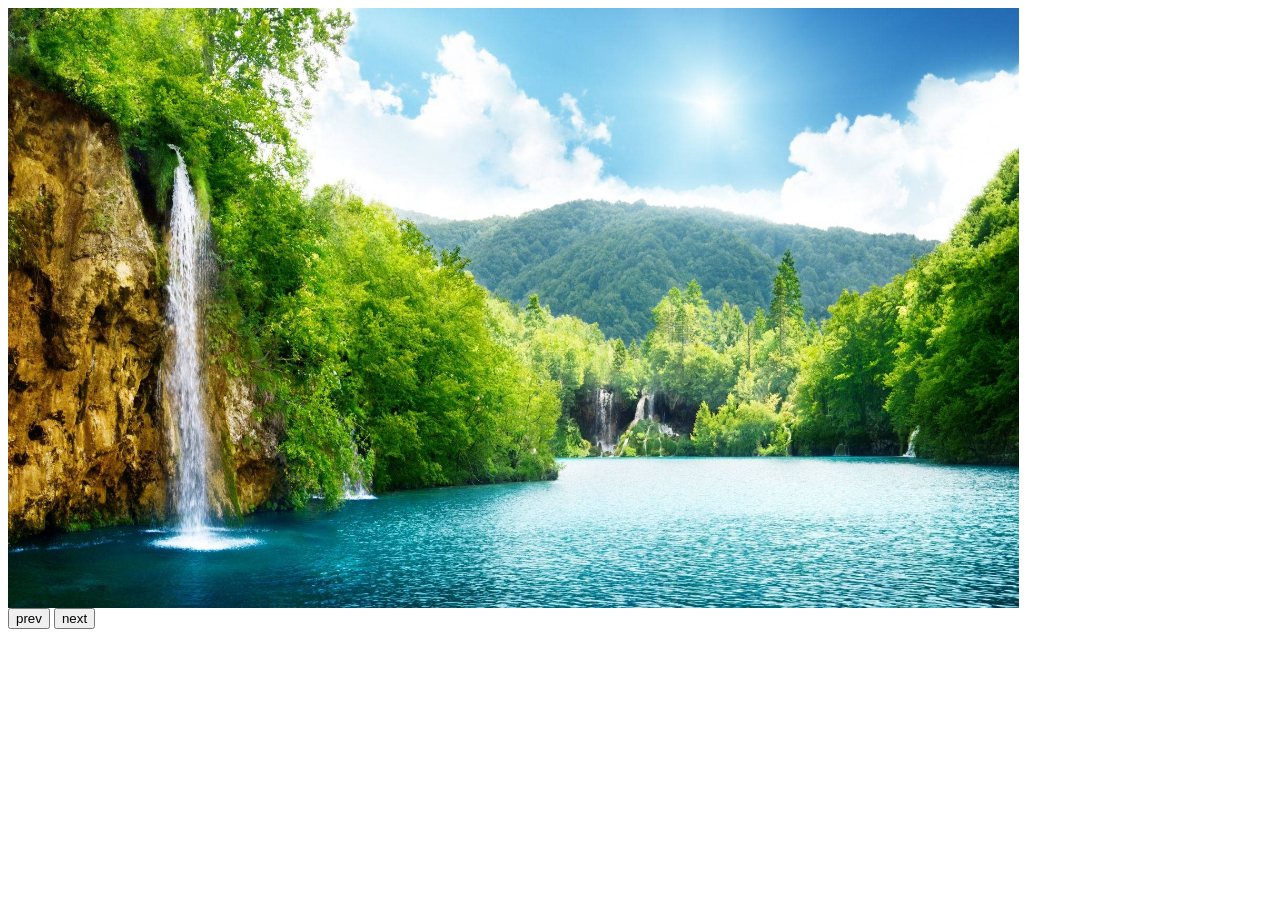
<file: JS/Class 9/NinthJs.html>
<!DOCTYPE html>
<html lang="en">
<head>
    <meta charset="UTF-8">
    <meta name="viewport" content="width=device-width, initial-scale=1.0">
    <title>Document</title>
</head>

<style>

    .box{
        width: 100px;
        height: 100px;
        border-radius: 50%;

        background-color: blue;

        position: absolute;
        bottom: 0px;
    }

    .slider{
        width: 80%;
        height: 600px;
        overflow: hidden;
    }

    .slides{
        display: flex;
    }

</style>
<body>
    <!-- <input type="text">

    <div class="box">

    </div> -->

    <div class="slider">
        <div class="slides">
            <img width="100%" height="600px" src="assets/1.jpg" alt="">
            <img width="100%" height="600px" src="assets/2.jpg" alt="">
            <img width="100%" height="600px" src="assets/3.jpg" alt="">
            <img width="100%" height="600px" src="assets/4.jpg" alt="">
        </div>
    </div>
    <button>prev</button>
    <button onclick="next()">next</button>

    <script>
        // Keyboard Events : keydown,keyup,keypress

        let inp=document.querySelector("input")
        // inp.addEventListener("keypress",(e)=>{
        //     console.dir(e);
        // })
        // inp.addEventListener("keydown",(e)=>{
        //     console.dir(e);
        // })
        // inp.addEventListener("keyup",(e)=>{
        //     console.dir(e);
        // })

        
        
        // let box=document.querySelector(".box");
        // let up=50;
        // let left=100
        // document.addEventListener("keydown",(e)=>{
        //     console.dir(e)
        //     if(e.key=="w"){
        //         box.style.bottom=`${up}px`
        //     }
        //     if(e.key=="d"){
        //         box.style.left=`${left}px`
        //     }
        //     up+=50
        //     left+=100
        // })

        // document.addEventListener("keydown",(e)=>{
        //     let bottom=up-10
        //     if(e.key=="s"){
        //         box.style.bottom=`${bottom}px`
        //         box.style.left="0px"
        //     }

        // })
        let index=0;
        let slides=document.querySelector(".slides")
        let total=slides.children.length

        function updateSlide(){
            slides.style.transform=`translateX(-${index*100}%)`;
        }

        function next(){
            index=(index+1)%total;
            console.log(index)
            updateSlide()
        }


    </script>
</body>
</html>
</file>
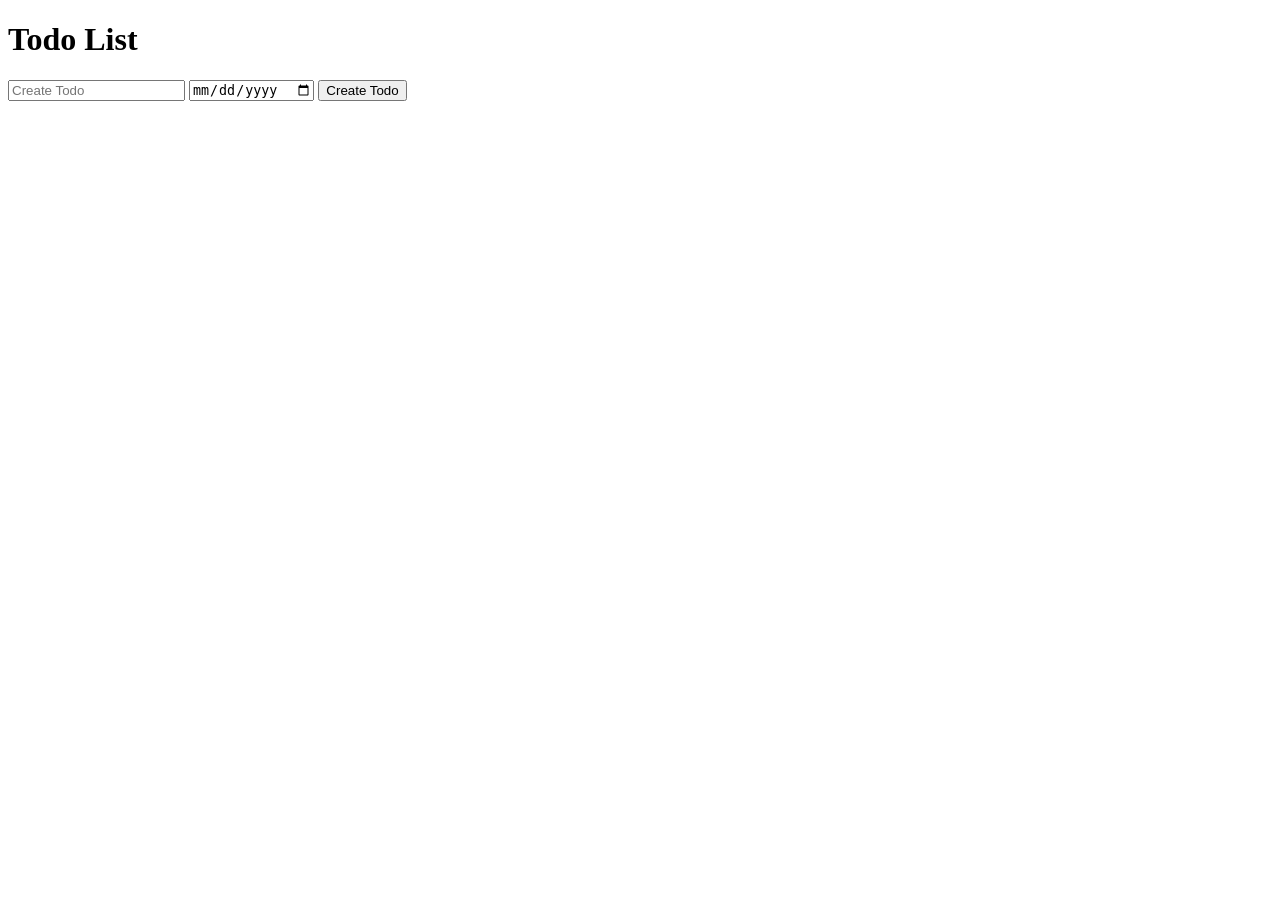
<file: JS/Project/EightJs.html>
<!DOCTYPE html>
<html lang="en">
<head>
    <meta charset="UTF-8">
    <meta name="viewport" content="width=device-width, initial-scale=1.0">
    <title>Document</title>
    <link rel="stylesheet" href="style.css">
</head>
<body>
    <h1>Todo List</h1>
    <input id="todo" type="text" placeholder="Create Todo">
    <input type="date" id="date">
    <button>Create Todo</button>

    <script src="script.js"></script>
</body>
</html>
</file>
<file: Adv JS/Project/style.css>
*{
    margin: 0px;
    padding: 0px;
}

header{
    display: flex;
    justify-content: space-between;
    padding: 20px 30px;
    background-color: beige;
}

main{
    display: flex;
    flex-wrap: wrap;
    justify-content: center;
    gap: 30px;
}

.outerdiv{
    margin-top: 20px;
    width: 300px;
    height: 480px;
    background-color: beige;
    border-radius: 40px;
    padding: 30px;

    display: flex;
    flex-direction: column;
    justify-content: space-between;
}

.p_cart{
    display: flex;
    justify-content: space-between;
}

.addtocart{
    padding: 10px 20px;
    border: none;
    border-radius: 20px;
    background-color: black;
    color: white;
    font-weight: bolder;
}

.price{
    font-weight: bolder;
    font-size: 1.5rem;
}
</file>
<file: JS/Project/style.css>
.line{
    text-decoration: line-through;
    color: red;
}
</file>
